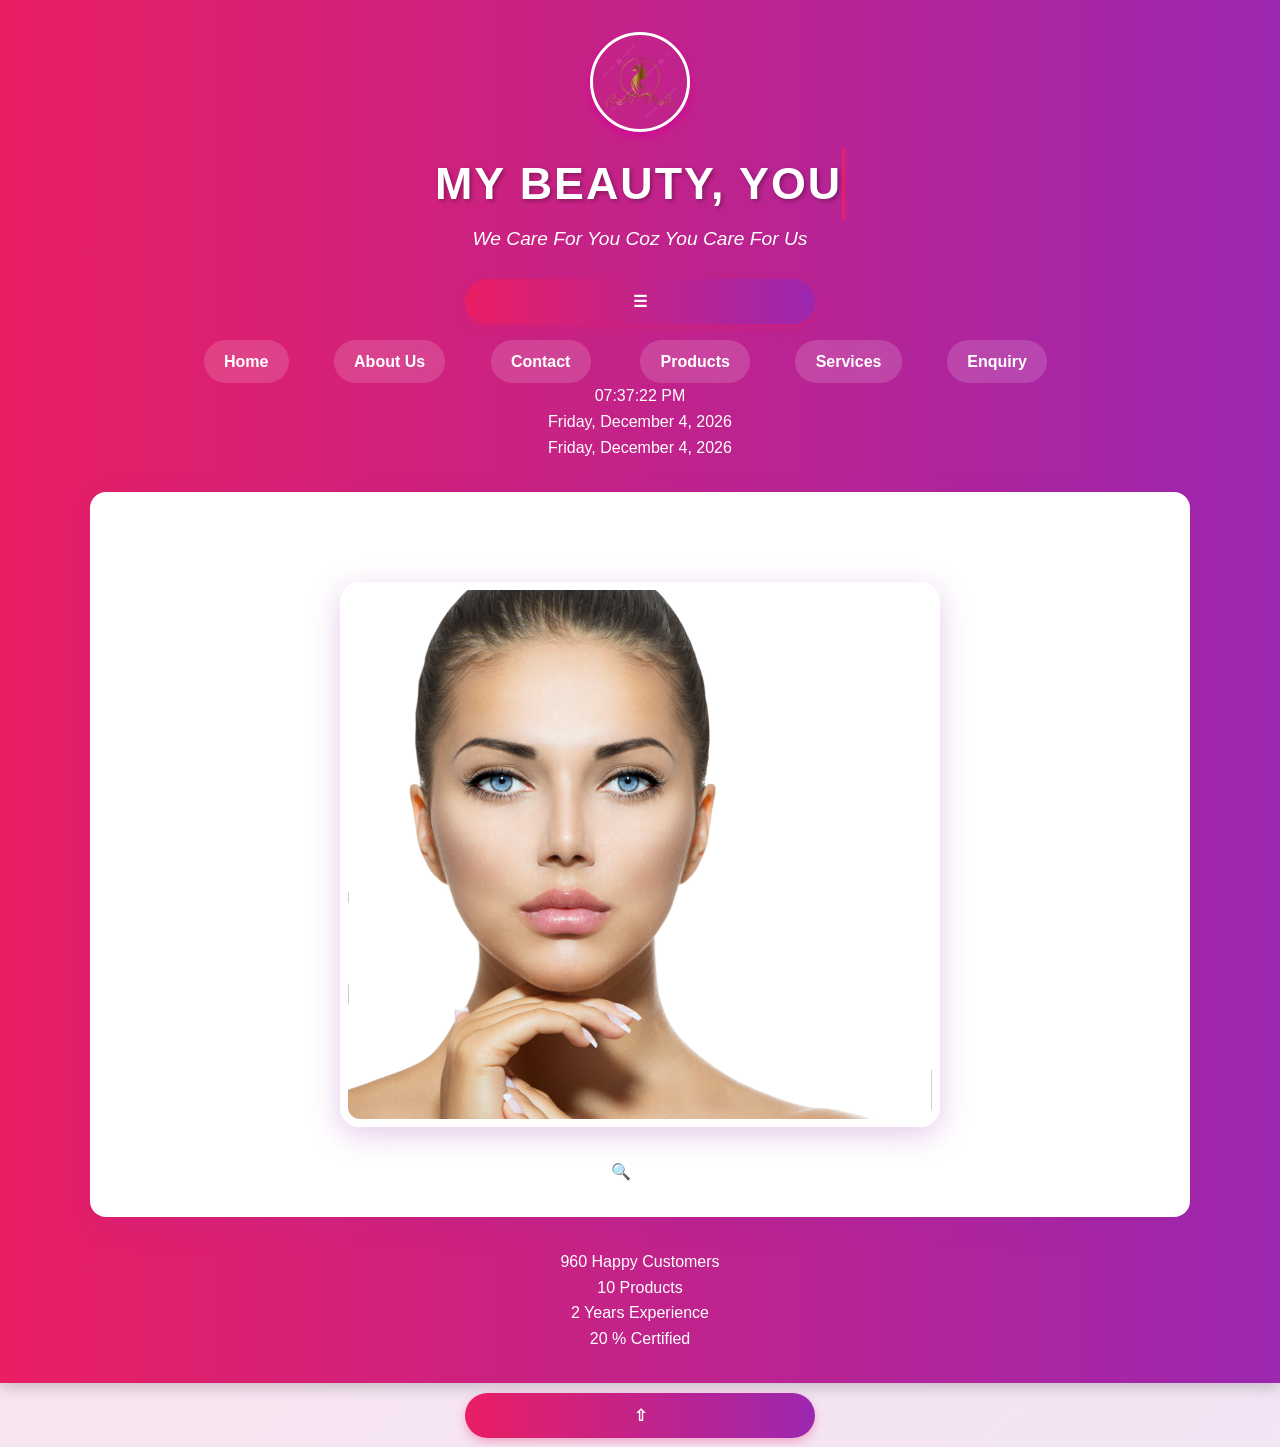
<file: index.html>
<!DOCTYPE html>   
<html lang="en">
<head>
    <meta charset="UTF-8">
    <meta name="viewport" content="width=device-width, initial-scale=1.0">
    <title>MY BEAUTY, YOUR BEAUTY</title>
    <link rel="stylesheet" href="style.css">
</head>
<body>
    <header>
        <img class="logo" width="100" src="images/pngtree-beauty-logo-png-image_6954323.png" alt="">
       <h1>MY BEAUTY, YOUR BEAUTY</h1>
       <h2>We Care For You Coz You Care For Us</h2>
       
       <nav>
        <a href="index.html">Home</a>&nbsp;&nbsp;&nbsp;
        <a href="about us.html">About Us</a>&nbsp;&nbsp;&nbsp;
        <a href="contact.html">Contact</a>&nbsp;&nbsp;&nbsp;&nbsp;
        <a href="products.html">Products</a>&nbsp;&nbsp;&nbsp;
        <a href="services.html">Services</a>&nbsp;&nbsp;&nbsp;
        <a href="enquiry.html">Enquiry</a>&nbsp;&nbsp;&nbsp;
       </nav>
       <main>
         
       <img width="500" src="images/woman-face-13.jpg" alt="">
       </main>  
    </header>
    <!--link javaScript file-->
    <script src="script.js" ></script>  
</body>
</html>
</file>
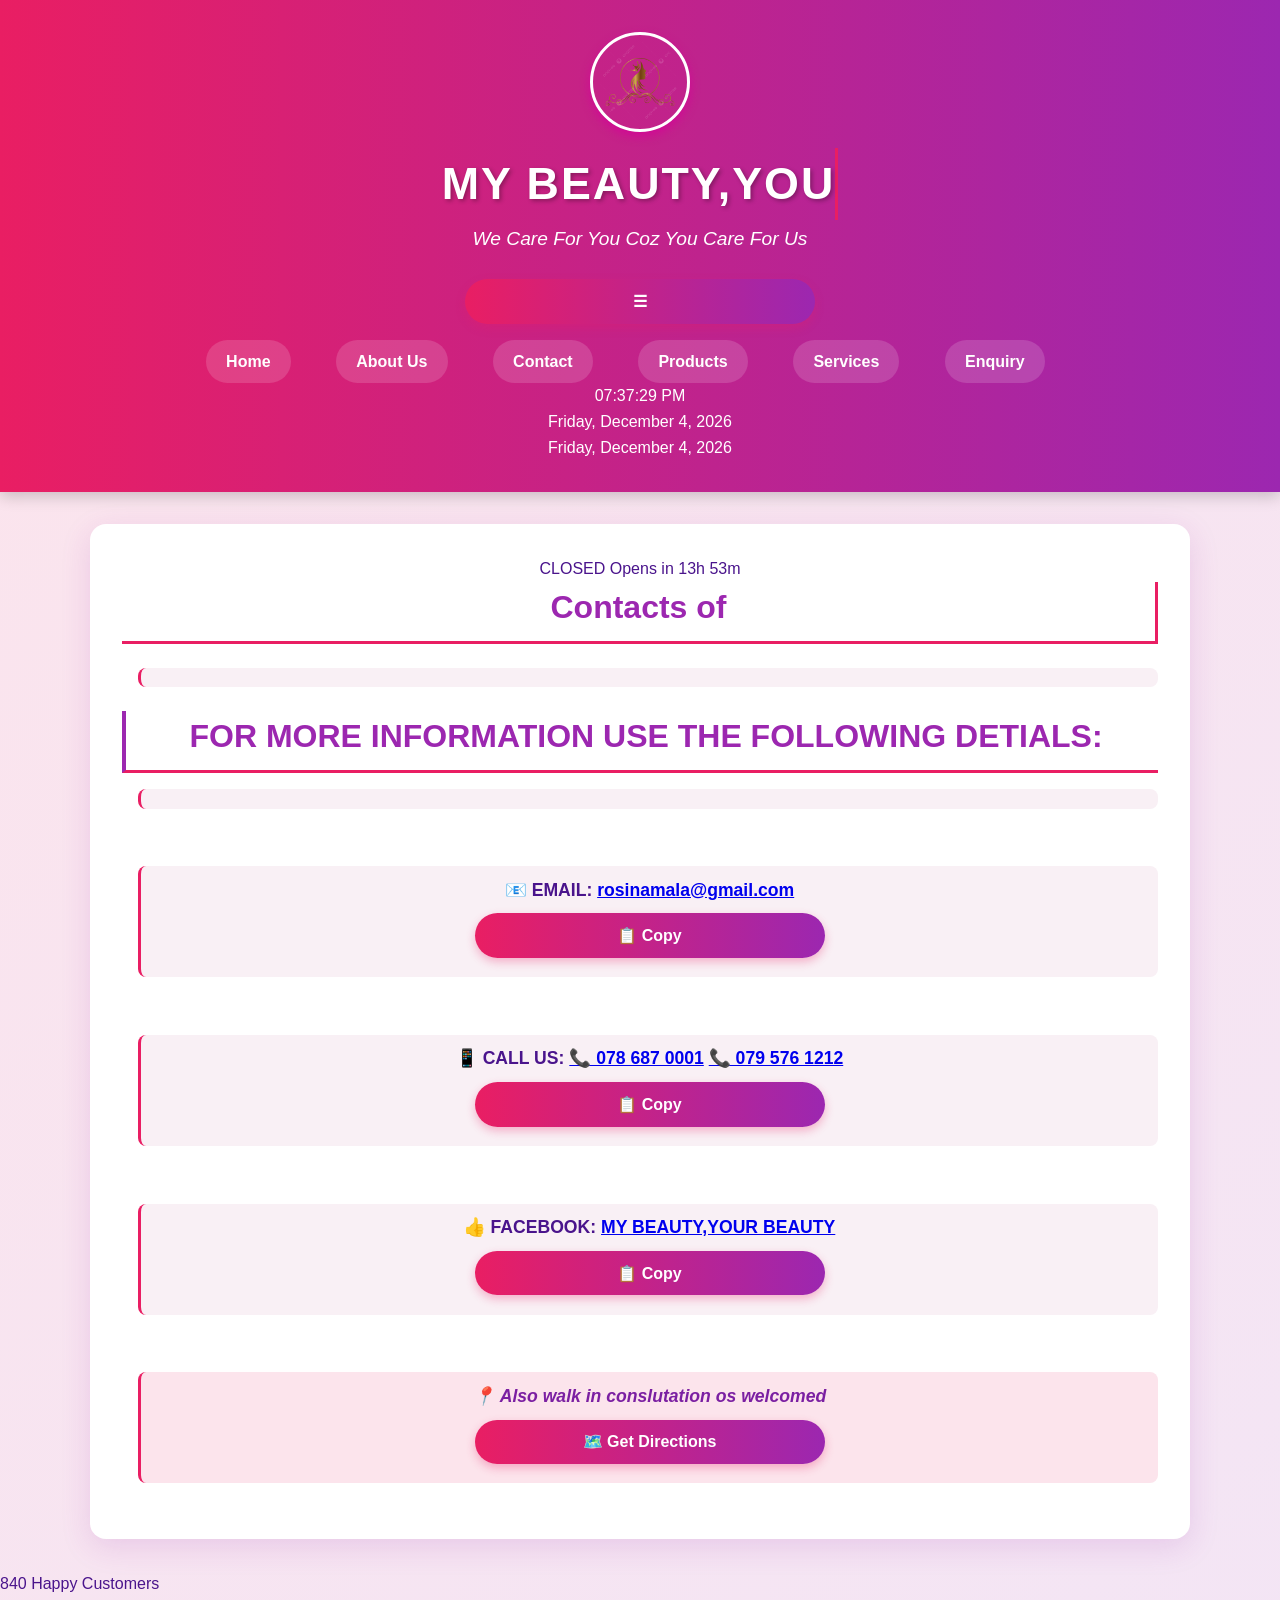
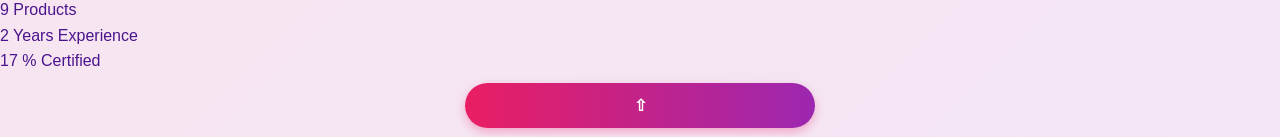
<file: contact.html>
<!DOCTYPE html>
<html lang="en">
<head>
    <meta charset="UTF-8">
    <meta name="viewport" content="width=device-width, initial-scale=1.0">
    <title>MY BEAUTY,YOUR BEAUTY</title>
    <link rel="stylesheet" href="style.css">
</head>
<body>
    <header>
         <img class="logo" width="100" src="images/pngtree-beauty-logo-png-image_6954323.png" alt="">
        <h1>MY BEAUTY,YOUR BEAUTY</h1>
        <h2>We Care For You Coz You Care For Us</h2>
        <nav>
        <a href="index.html">Home</a>&nbsp;&nbsp;&nbsp;
        <a href="about us.html">About Us</a>&nbsp;&nbsp;&nbsp;
        <a href="contact.html">Contact</a>&nbsp;&nbsp;&nbsp;
        <a href="products.html">Products</a>&nbsp;&nbsp;&nbsp;
        <a href="services.html">Services</a>&nbsp;&nbsp;&nbsp;
        <a href="enquiry.html">Enquiry</a>&nbsp;&nbsp;&nbsp;
        </nav>
    </header>
    <main>
      </html>  <h1>Contacts of the company</h1>
       <p>
        <h2>FOR MORE INFORMATION USE THE FOLLOWING DETIALS:</h2></p>
       <br>
        <p>EMAIL:rosinamala@gmail.com</p>
        <br>
        <p>CALL: 078 687 0001/ 079 576 1212</p>
        <br>
        <p>FACEBOOK NAME: MY BEAUTY,YOUR BEAUTY</p>
         <br>
         <p>Also walk in conslutation os welcomed</p>
    </main>
     <!--link javaScript file-->
    <script src="script.js" ></script>  
</html>
</file>
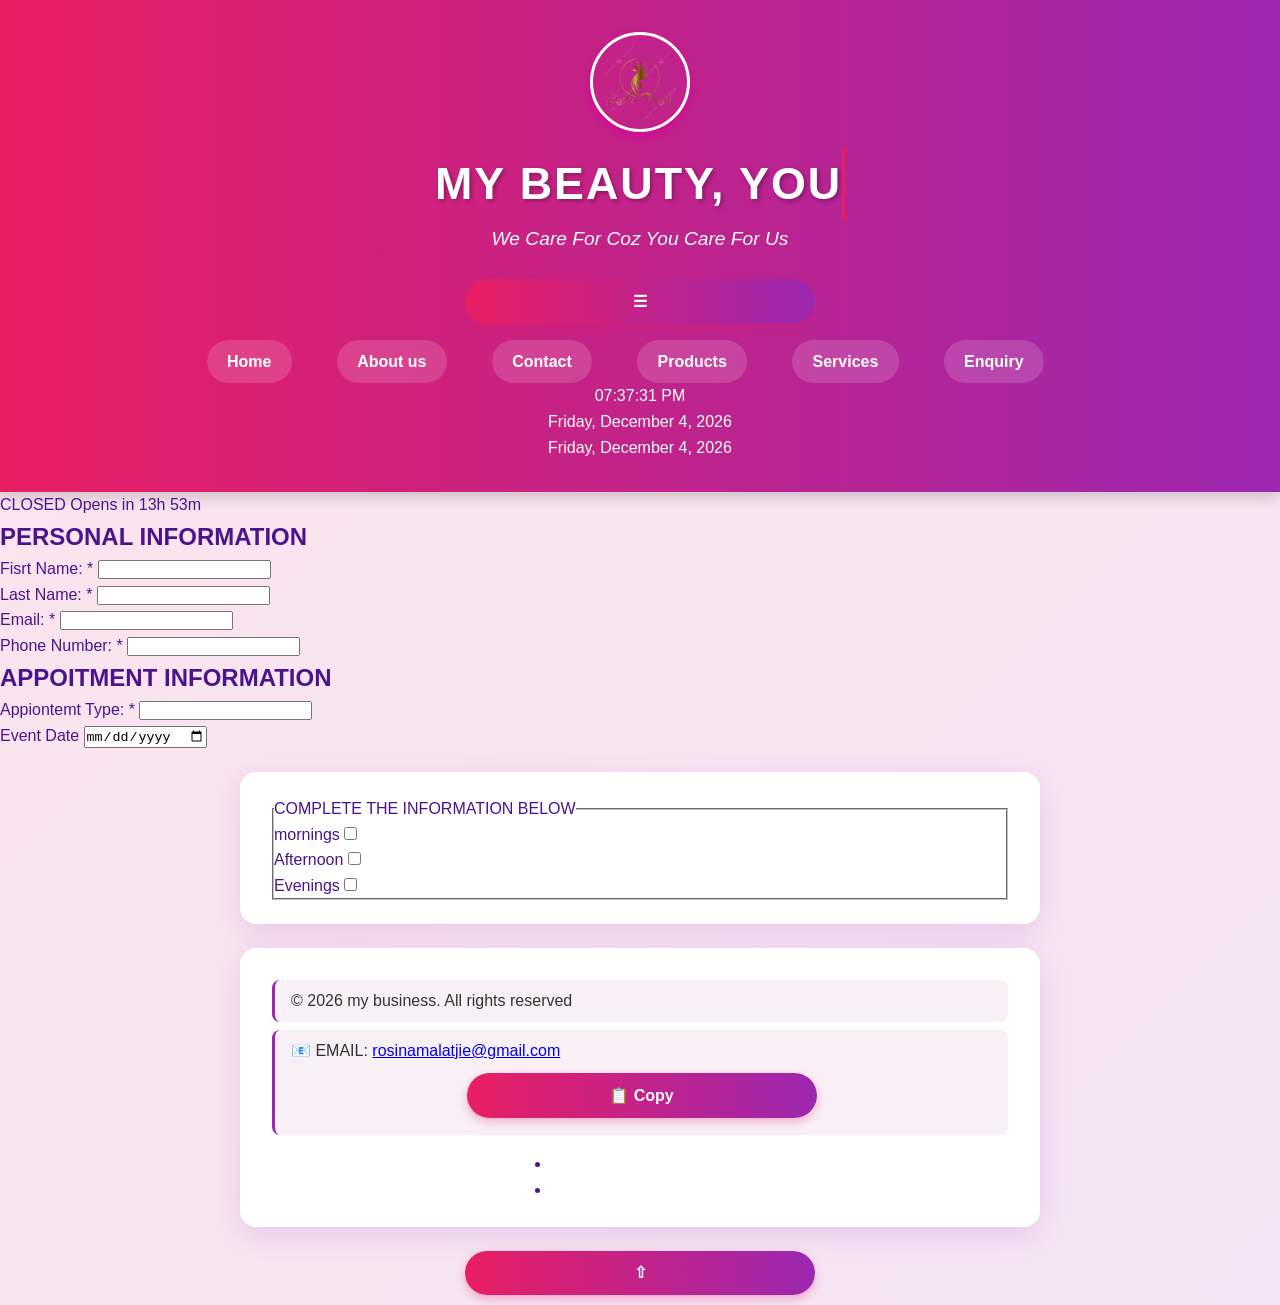
<file: enquiry.html>
<!DOCTYPE html>
<html lang="en">
<head>
    <meta charset="UTF-8">
    <meta name="viewport" content="width=device-width, initial-scale=1.0">
    <title>MY BEAUTY, YOUR BEAUTY</title>
    <link rel="stylesheet" href="style.css">
</head>
<body>
    <header>
         <img class="logo" width="100" src="images/pngtree-beauty-logo-png-image_6954323.png" alt="">
        <h1>MY BEAUTY, YOUR BEAUTY</h1>
        <h2>We Care For Coz You Care For Us </h2>
        <nav>
            <a href="index.html">Home</a>&nbsp;&nbsp;&nbsp;
            <a href="about us.html">About us</a>&nbsp;&nbsp;&nbsp;
            <a href="contact.html">Contact</a>&nbsp;&nbsp;&nbsp;
            <a href="products.html">Products</a>&nbsp;&nbsp;&nbsp;
            <a href="services.html">Services</a>&nbsp;&nbsp;&nbsp;
            <a href="enquiry.html">Enquiry</a>&nbsp;&nbsp;&nbsp;
        </nav>
    </header>
  <section>
    <form action="#" method="POST">
        <h2>PERSONAL INFORMATION</h2>
        <label for="First Name">Fisrt Name: *</label>
        <input type="text" id="firstName" name="firstName" required>
        <br>
        <label for="Last Name">Last Name: *</label>
        <input type="text" id="lastName" name="lastName" required>
        <br>
        <label for="emal">Email: *</label>
        <input type="text" id="email" name="email" required>
        <br>
        <label for="phone number">Phone Number: *</label>
        <input type="text" id="phonenumber" name="phonenumber" required>
        <br>
        <h2>APPOITMENT INFORMATION</h2>
        <label for="type of business"> Appiontemt Type: *</label>
        <input type="typeofbusiness" id="typeofbusiness" name="typeofbusiness" required>
        <br>
        <label for="Event date">Event Date</label>
        <input type="text" id="eventdate" name="eventdate" required>
        <br>
    </form>
  </section>
  <footer>
    <fieldset class="form-group">
        <legend>COMPLETE THE INFORMATION BELOW</legend>
        <div class="checkbox-group">
            <label for="morning">mornings</label>
            <input type="checkbox" name="Contact time" value="morning">
        </div>
        <div class="checkbox-group">
            <label for="morning">Afternoon</label>
            <input type="checkbox" name="Contact time" value="afternoon">
        </div> 
        <div class="checkbox-group">
            <label for="morning">Evenings</label>
            <input type="checkbox" name="Contact time" value="Evenings">
        </div>
    </fieldset>
  </footer>
  <footer>
    <p>&copy; 2024 my business. All rights reserved</p>
    <p>Email: rosinamalatjie@gmail.com  |  Phone +27 78 687 0001</p>
    <nav>
    <ul>
        <li><a href="#">Privacy Policy</a></li>
        <li><a href="#">Terms of Services</a></li>
    </ul>
    </nav>
  </footer>
   <!--link javaScript file-->
    <script src="script.js" ></script>  
</html>
</file>
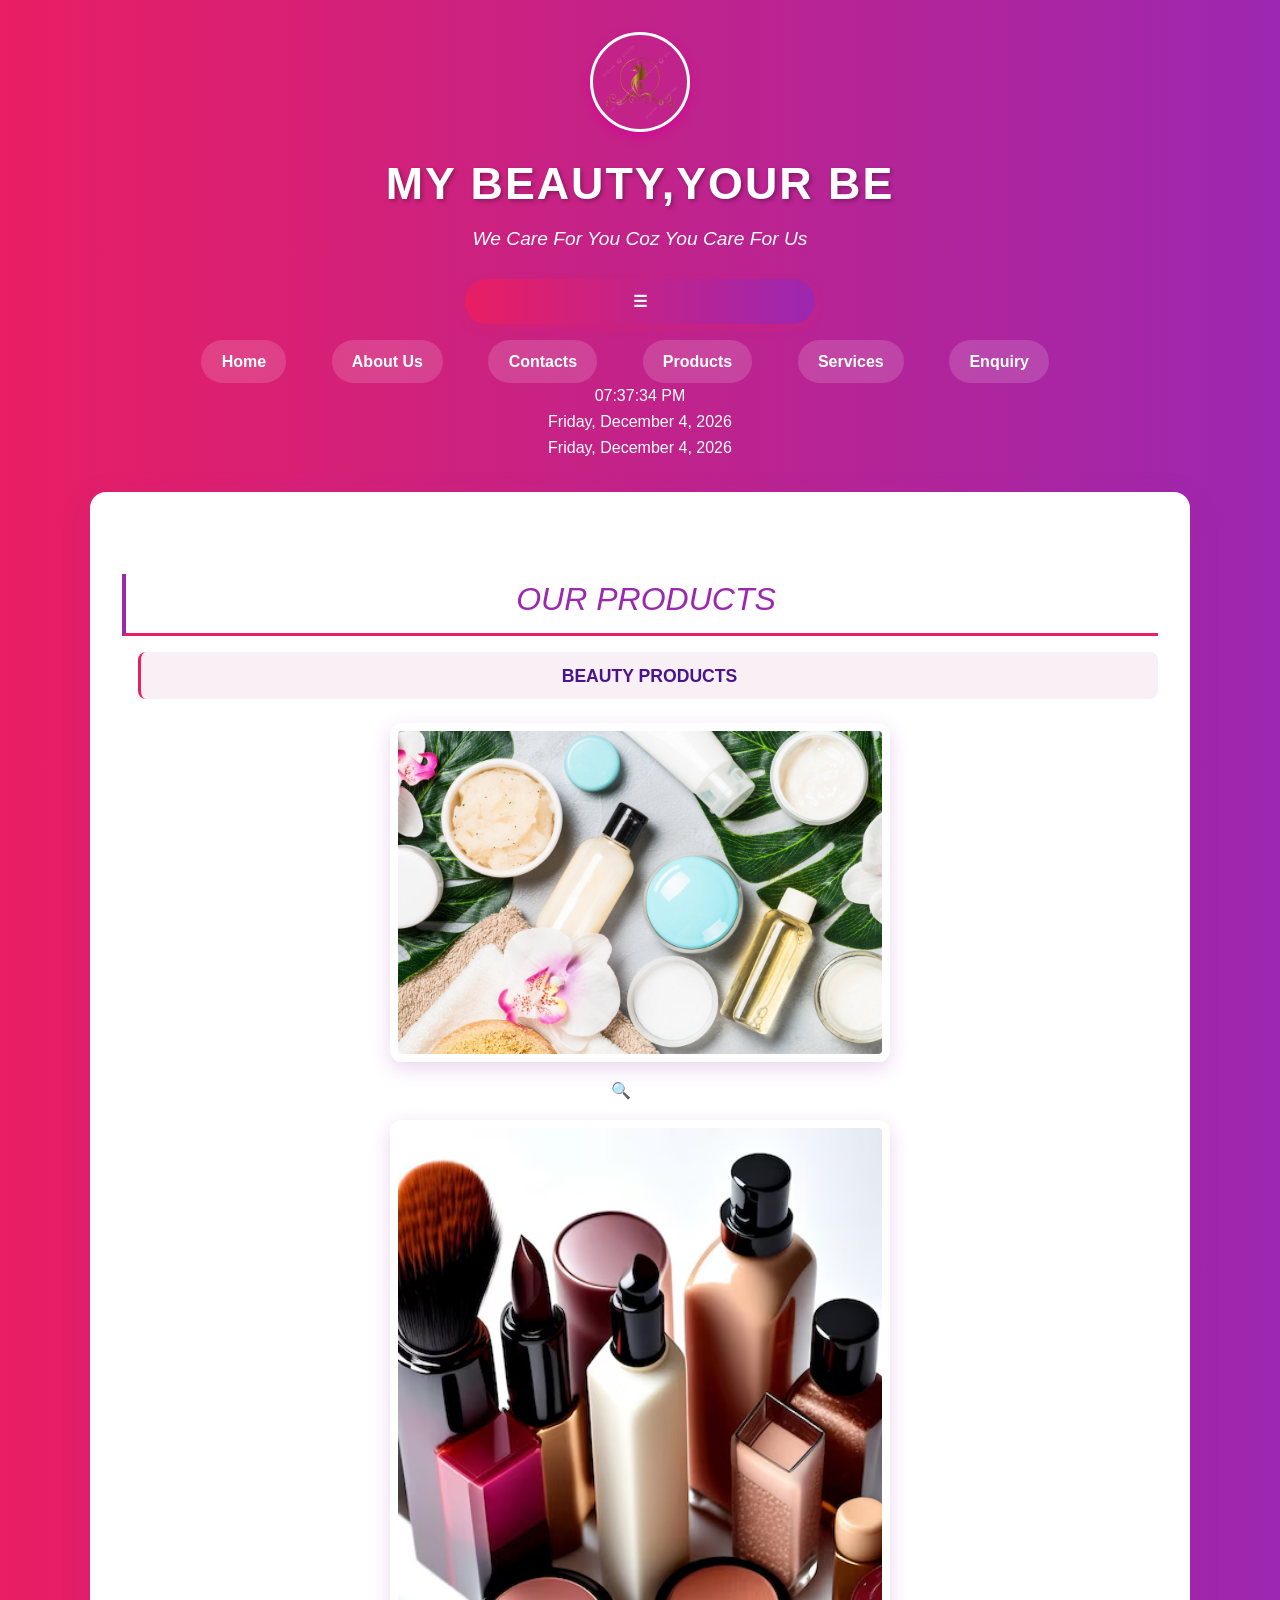
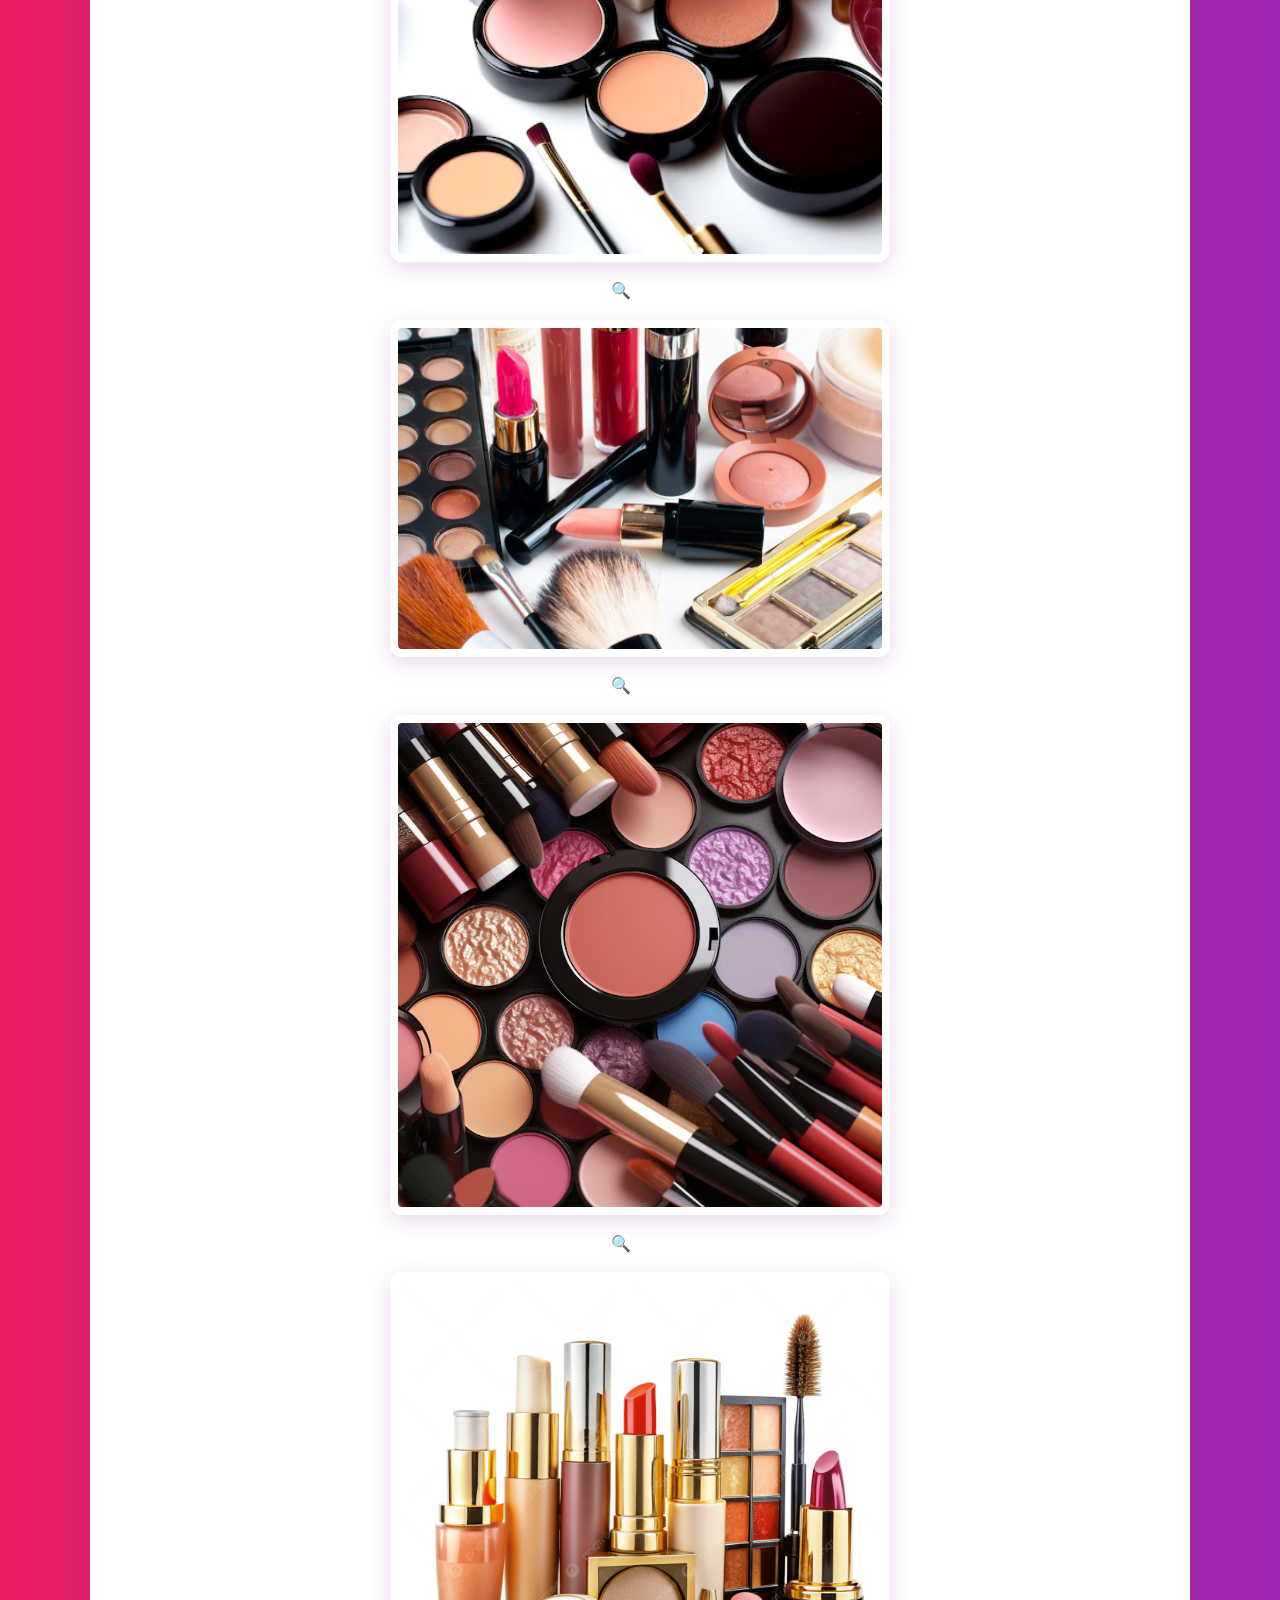
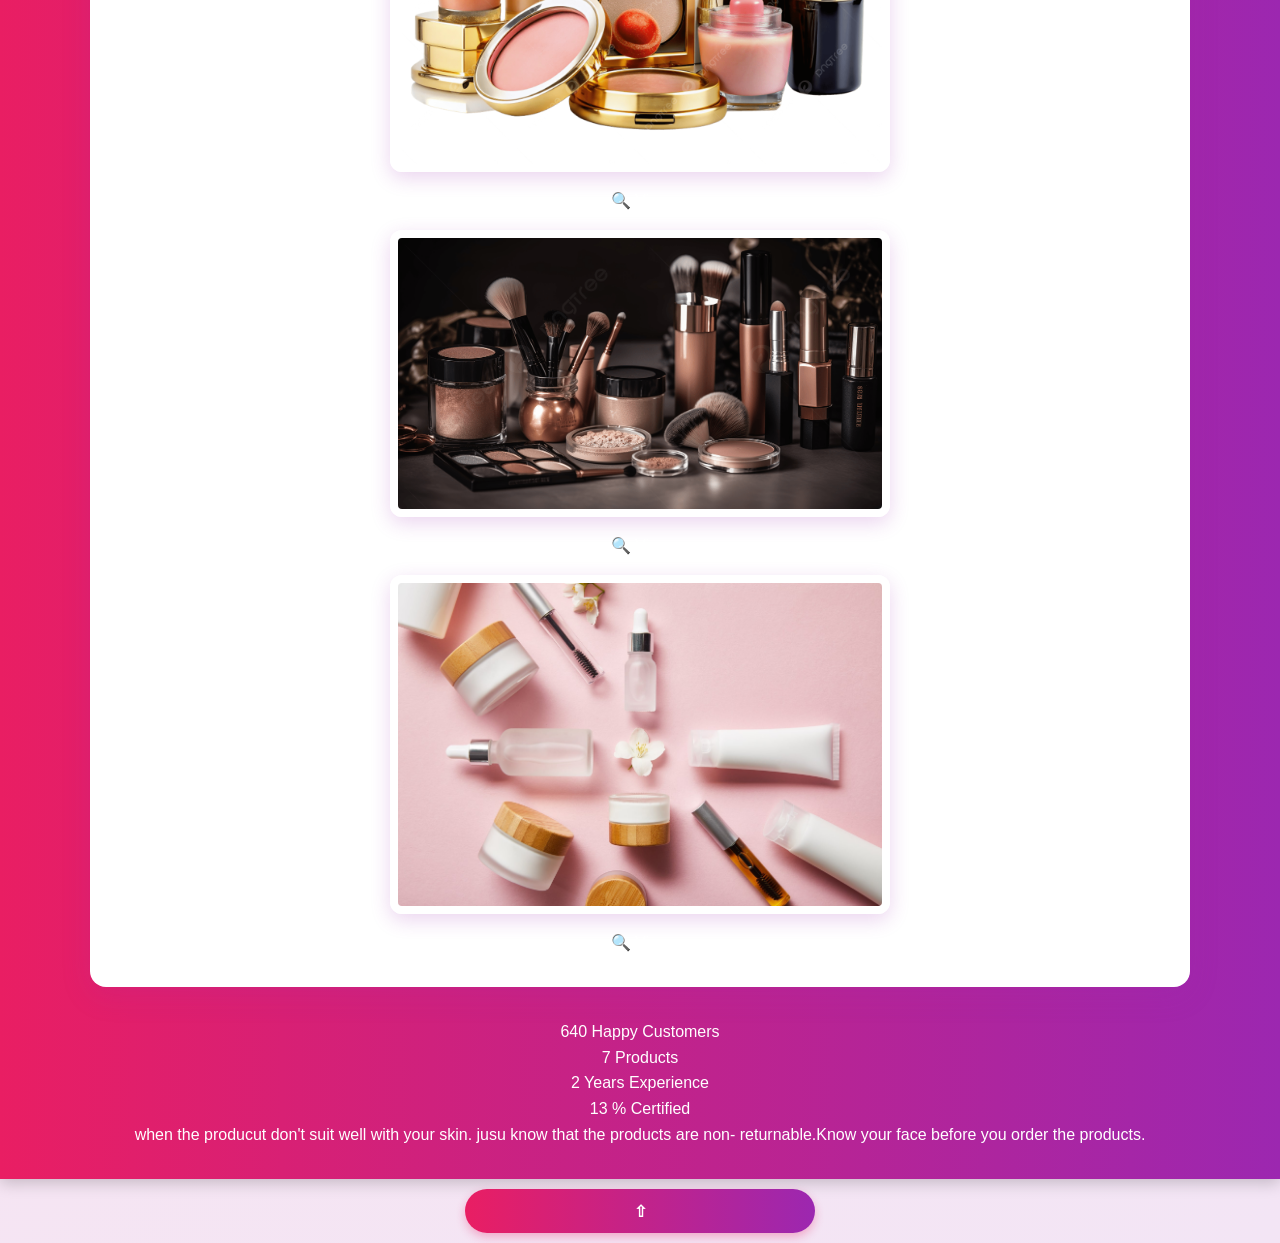
<file: products.html>
<!DOCTYPE html>
<html lang="en">
<head>
    <meta charset="UTF-8">
    <meta name="viewport" content="width=device-width, initial-scale=1.0">
    <title>MY BEAUTY, YOUR BEAUTY</title>
    <link rel="stylesheet" href="style.css">
</head>
<body>
    <header>
         <img class="logo" width="100" src="images/pngtree-beauty-logo-png-image_6954323.png" alt="">
        <h1>MY BEAUTY,YOUR BEAUTY</h1>
        <h2>We Care For You Coz You Care For Us</h2>
        <nav>
            <a href="index.html">Home</a>&nbsp;&nbsp;&nbsp;
            <a href="about us.html">About Us</a>&nbsp;&nbsp;&nbsp;
            <a href="contact.html">Contacts</a>&nbsp;&nbsp;&nbsp;
            <a href="products.html">Products</a>&nbsp;&nbsp;&nbsp;
            <a href="services.html">Services</a>&nbsp;&nbsp;&nbsp;
            <a href="enquiry.html">Enquiry</a>&nbsp;&nbsp;&nbsp;
        </nav>
        <main>
            <h2>OUR PRODUCTS</h2>
            <p>BEAUTY PRODUCTS</p>
             <img width="500" src="images/R.jpg" alt="">
             <img width="350" src="images/various-makeup-professional-cosmetics-white-table_926199-247525.avif" alt="">
             <img width="500" src="images/f7a666183ecba0bc8e85a22cc46e0fc7.jpg" alt="">
             <img width="450" src="images/collection-make-up-beauty-products_1057389-42015.avif" alt="">
             <img width="400" src="images/pngtree-geset-of-luxury-beauty-cosmetic-makeup-bdifferent-png-image_16480004.png" alt="">
             <img  width="300" src="images/pngtree-various-makeup-products-lie-on-a-table-on-dark-picture-image_3185889.jpg" alt="">
             <img width="300" src="images/R (1).jpg" alt="">
        </main>
          <p><h7>when the producut don't suit well with your skin. jusu know that the products are non-
        returnable.Know your face before you order the products.</h7></p>
    </header>
     <!--link javaScript file-->
    <script src="script.js" ></script>  
</body>
</html>
</file>
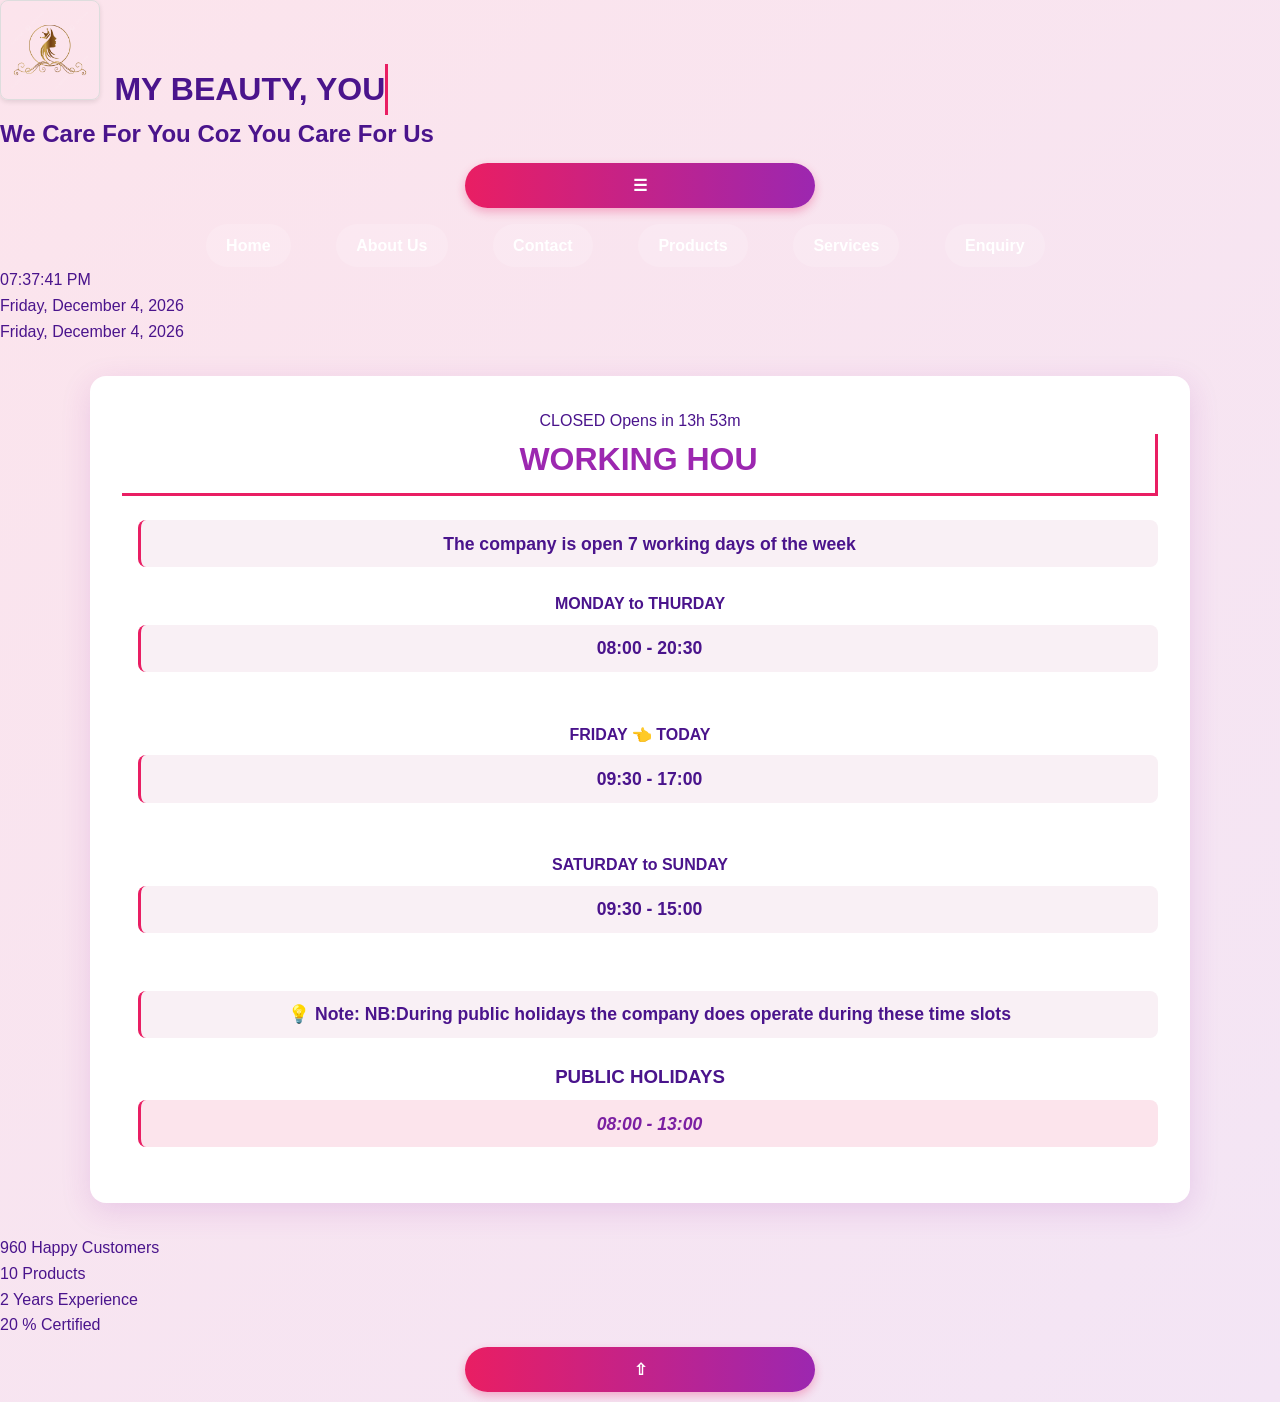
<file: services.html>
<!DOCTYPE html>
<html lang="en">
<head>
    <meta charset="UTF-8">
    <meta name="viewport" content="width=device-width, initial-scale=1.0">
    <title>MY BEAUTY, YOUR BEAUTY</title>
    <link rel="stylesheet" href="style.css">
</head>
<body>
      <img class="logo" width="100" src="images/pngtree-beauty-logo-png-image_6954323.png" alt="">
    <h1>MY BEAUTY, YOUR BEAUTY</h1>
    <h2>We Care For You Coz You Care For Us</h2>
    <nav>
        <a href="index.html">Home</a>&nbsp;&nbsp;&nbsp;
        <a href="about us.html">About Us</a>&nbsp;&nbsp;&nbsp;
        <a href="contact.html">Contact</a>&nbsp;&nbsp;&nbsp;
        <a href="products.html">Products</a>&nbsp;&nbsp;&nbsp;
        <a href="services.html">Services</a>&nbsp;&nbsp;&nbsp;
        <a href="enquiry.html">Enquiry</a> &nbsp;&nbsp;&nbsp;
           
    </nav>
    <main>
        <h1>WORKING HOURS</h1>
        <P>The company is open 7 working days of the week </P>
        <h4>MONDAY to THURDAY</h4>
        <P>08:00 - 20:30</P>
        <br>
        <h4>FRIDAY</h4>
        <p>09:30 - 17:00</p>
        <br>
        <h4>SATURDAY to SUNDAY</h4>
        <P>09:30 - 15:00</P>
        <br>
        <p>NB:During public holidays the company does operate during these time slots </p>
        <h3> PUBLIC HOLIDAYS</h3>
        <p>08:00 - 13:00</p>

    </main>
     <!--link javaScript file-->
    <script src="script.js" ></script>  
</body>
</html>
</file>
<file: style.css>
body{
    background-color: rgb(189, 236, 19);
}
/* style.css – Homepage (index.html) */

/* Reset & base */
* {
    margin: 0;
    padding: 0;
    box-sizing: border-box;
}

body {
    font-family: 'Segoe UI', Tahoma, Geneva, Verdana, sans-serif;
    background: linear-gradient(135deg, #c90d4cb7, #df0b51);
    color: #4a148c;
    min-height: 100vh;
    line-height: 1.6;
}

/* Header */
header {
    background: linear-gradient(90deg, #e91e63, #700c81);
    color: rgb(221, 12, 110);
    padding: 2rem 1rem 1rem;
    text-align: center;
    box-shadow: 0 4px 15px rgba(0,0,0,0.2);
}

/* Logo image */
header img {
    max-width: 120px;
    height: auto;
    border-radius: 50%;
    border: 3px solid white;
    margin-bottom: 0.5rem;
    box-shadow: 0 4px 10px rgba(0,0,0,0.3);
    transition: transform 0.3s ease;
}

header img:hover {
    transform: scale(1.05);
}

header h1 {
    font-size: 2.8rem;
    letter-spacing: 2px;
    text-shadow: 2px 2px 4px rgba(0,0,0,0.3);
    margin-bottom: 0.3rem;
}

header h2 {
    font-size: 1.2rem;
    font-weight: 300;
    font-style: italic;
    opacity: 0.9;
    margin-bottom: 1.5rem;
}

/* Navigation */
nav {
    display: flex;
    justify-content: center;
    flex-wrap: wrap;
    gap: 0.8rem;
    margin-top: 1rem;
}

nav a {
    color: white;
    text-decoration: none;
    font-weight: 600;
    padding: 0.5rem 1.2rem;
    border-radius: 25px;
    background: rgba(255,255,255,0.15);
    transition: all 0.3s ease;
    border: 1px solid transparent;
}

nav a:hover {
    background: pink;
    color: #9c27b0;
    border-color: #e91e63;
    transform: translateY(-2px);
    box-shadow: 0 4px 10px rgba(233,30,99,0.4);
}

/* Main – homepage large image */
main {
    max-width: 1000px;
    margin: 2rem auto;
    padding: 0 1rem;
    text-align: center;
}

main img {
    width: 100%;
    max-width: 900px;
    height: auto;
    border-radius: 20px;
    box-shadow: 0 8px 30px rgba(156, 39, 176, 0.25);
    transition: transform 0.3s ease, box-shadow 0.3s ease;
}

main img:hover {
    transform: scale(1.01);
    box-shadow: 0 12px 40px rgba(156, 39, 176, 0.4);
}

/* Responsive */
@media (max-width: 600px) {
    header h1 { font-size: 2rem; }
    header img { max-width: 80px; }
    nav { flex-direction: column; align-items: center; }
    nav a { width: 80%; text-align: center; }
    main img { border-radius: 12px; }
}
/* style.css – Contact page */

/* Reset & base */
* {
    margin: 0;
    padding: 0;
    box-sizing: border-box;
}

body {
    font-family: 'Segoe UI', Tahoma, Geneva, Verdana, sans-serif;
    background: linear-gradient(135deg, #fce4ec, #f3e5f5);
    color: #4a148c;
    min-height: 100vh;
    line-height: 1.6;
}

/* Header (consistent with other pages) */
header {
    background: linear-gradient(90deg, #e91e63, #9c27b0);
    color: rgb(228, 29, 29);
    padding: 2rem 1rem;
    text-align: center;
    box-shadow: 0 4px 15px rgba(0,0,0,0.2);
}

header h1 {
    font-size: 2.8rem;
    letter-spacing: 2px;
    text-shadow: 2px 2px 4px rgba(0,0,0,0.3);
    margin-bottom: 0.3rem;
}

header h2 {
    font-size: 1.2rem;
    font-weight: 300;
    font-style: italic;
    opacity: 0.9;
    margin-bottom: 1.5rem;
}

nav {
    display: flex;
    justify-content: center;
    flex-wrap: wrap;
    gap: 1rem;
    margin-top: 1rem;
}

nav a {
    color: white;
    text-decoration: none;
    font-weight: 600;
    padding: 0.5rem 1.2rem;
    border-radius: 25px;
    background: rgba(255,255,255,0.15);
    transition: all 0.3s ease;
    border: 1px solid transparent;
}

nav a:hover {
    background: rgb(219, 20, 20);
    color: #9c27b0;
    border-color: #e91e63;
    transform: translateY(-2px);
    box-shadow: 0 4px 10px rgba(233,30,99,0.4);
}

/* Main – contact info */
main {
    max-width: 700px;
    margin: 3rem auto;
    padding: 2.5rem;
    background: white;
    border-radius: 16px;
    box-shadow: 0 8px 30px rgba(156, 39, 176, 0.15);
}

main h1 {
    font-size: 2.2rem;
    color: #9c27b0;
    text-align: center;
    margin-bottom: 1.5rem;
    border-bottom: 3px solid #e91e63;
    padding-bottom: 0.5rem;
}

main h2 {
    font-size: 1.3rem;
    color: #e91e63;
    margin: 1.5rem 0 0.5rem;
    text-align: center;
    font-weight: 600;
}

main p {
    font-size: 1.1rem;
    color: #333;
    margin: 0.8rem 0;
    padding: 0.6rem 1rem;
    background: #f9f0f5;
    border-radius: 8px;
    border-left: 4px solid #9c27b0;
    word-break: break-word;
}

main p:last-child {
    text-align: center;
    font-style: italic;
    color: #7b1fa2;
    border-left-color: #e91e63;
    background: #fce4ec;
}

/* Responsive */
@media (max-width: 600px) {
    header h1 { font-size: 2rem; }
    nav { flex-direction: column; align-items: center; }
    nav a { width: 80%; text-align: center; }
    main {
        margin: 1.5rem;
        padding: 1.5rem;
    }
    main h1 { font-size: 1.8rem; }
    main p { font-size: 1rem; }
}
/* style.css – Enquiry page */

/* Reset & base */
* {
    margin: 0;
    padding: 0;
    box-sizing: border-box;
}

body {
    font-family: 'Segoe UI', Tahoma, Geneva, Verdana, sans-serif;
    background: linear-gradient(135deg, #fce4ec, #f3e5f5);
    color: #4a148c;
    min-height: 100vh;
    line-height: 1.6;
}

/* Header */
header {
    background: linear-gradient(90deg, #e91e63, #9c27b0);
    color: white;
    padding: 2rem 1rem;
    text-align: center;
    box-shadow: 0 4px 15px rgba(0,0,0,0.2);
}

header h1 {
    font-size: 2.8rem;
    letter-spacing: 2px;
    text-shadow: 2px 2px 4px rgba(0,0,0,0.3);
    margin-bottom: 0.3rem;
}

header h2 {
    font-size: 1.2rem;
    font-weight: 300;
    font-style: italic;
    opacity: 0.9;
    margin-bottom: 1.5rem;
}

nav {
    display: flex;
    justify-content: center;
    flex-wrap: wrap;
    gap: 1rem;
    margin-top: 1rem;
}

nav a {
    color: white;
    text-decoration: none;
    font-weight: 600;
    padding: 0.5rem 1.2rem;
    border-radius: 25px;
    background: rgba(255,255,255,0.15);
    transition: all 0.3s ease;
    border: 1px solid transparent;
}

nav a:hover {
    background: white;
    color: #9c27b0;
    border-color: #e91e63;
    transform: translateY(-2px);
    box-shadow: 0 4px 10px rgba(233,30,99,0.4);
}

/* Main – enquiry form section 1 */
main {
    max-width: 800px;
    margin: 2rem auto;
    padding: 2rem;
    background: white;
    border-radius: 16px;
    box-shadow: 0 8px 30px rgba(156, 39, 176, 0.15);
}

main h1 {
    font-size: 2rem;
    color: #9c27b0;
    text-align: center;
    margin-bottom: 1.5rem;
    border-bottom: 3px solid #e91e63;
    padding-bottom: 0.5rem;
}

main h2 {
    font-size: 1.3rem;
    color: #e91e63;
    margin: 1.5rem 0 1rem;
    padding-left: 0.5rem;
    border-left: 4px solid #9c27b0;
}

main p {
    font-size: 1.05rem;
    color: #333;
    margin: 0.5rem 0 0.8rem 1rem;
    padding: 0.6rem 1rem;
    background: #f9f0f5;
    border-radius: 8px;
    border-left: 3px solid #e91e63;
}

/* Footer sections (Company info & Inquiry type) */
footer {
    max-width: 800px;
    margin: 1.5rem auto;
    padding: 1.5rem 2rem;
    background: white;
    border-radius: 16px;
    box-shadow: 0 8px 30px rgba(156, 39, 176, 0.15);
}

footer h2 {
    font-size: 1.3rem;
    color: #e91e63;
    margin-bottom: 1rem;
    border-bottom: 2px solid #9c27b0;
    padding-bottom: 0.3rem;
}

footer p {
    font-size: 1rem;
    color: #333;
    margin: 0.5rem 0;
    padding: 0.5rem 1rem;
    background: #f9f0f5;
    border-radius: 8px;
    border-left: 3px solid #9c27b0;
}

/* Buttons */
button {
    display: block;
    width: 100%;
    max-width: 350px;
    margin: 0.6rem auto;
    padding: 0.8rem 1.5rem;
    font-size: 1rem;
    font-weight: 600;
    color: white;
    background: linear-gradient(90deg, #e91e63, #9c27b0);
    border: none;
    border-radius: 25px;
    cursor: pointer;
    transition: all 0.3s ease;
    box-shadow: 0 4px 10px rgba(233,30,99,0.3);
}

button:hover {
    transform: translateY(-3px);
    box-shadow: 0 6px 15px rgba(233,30,99,0.5);
    background: linear-gradient(90deg, #d81b60, #7b1fa2);
}

/* Responsive */
@media (max-width: 600px) {
    header h1 { font-size: 2rem; }
    nav { flex-direction: column; align-items: center; }
    nav a { width: 80%; text-align: center; }
    main, footer {
        margin: 1rem;
        padding: 1rem;
    }
    main h1 { font-size: 1.5rem; }
    main p { margin-left: 0.5rem; }
    button { max-width: 100%; }
}
/* Style for woman-face image */
img[src="images/woman-face-13.jpg"] {
    display: block;
    width: 100%;
    max-width: 600px;
    height: auto;
    margin: 2rem auto;
    border-radius: 20px;
    box-shadow: 0 8px 30px rgba(156, 39, 176, 0.25);
    transition: transform 0.3s ease, box-shadow 0.3s ease;
}

img[src="images/woman-face-13.jpg"]:hover {
    transform: scale(1.02);
    box-shadow: 0 12px 40px rgba(233, 30, 98, 0.952);
}
/* Logo image styling */
header img {
    width: 100px;               /* matches inline width */
    height: auto;               /* maintain aspect ratio */
    display: block;
    margin: 0 auto 1rem;        /* center below nav or in header */
    border-radius: 50%;         /* circular logo */
    box-shadow: 0 4px 10px rgba(212, 5, 150, 0.897);
    transition: transform 0.3s ease;
}

header img:hover {
    transform: scale(1.05);     /* subtle hover effect */
}

/* Responsive: shrink on small screens */
@media (max-width: 600px) {
    header img {
        width: 70px;
    }
}
/* Products page styles */

/* Main content area */
main {
    max-width: 1100px;
    margin: 2rem auto;
    padding: 2rem;
    background: white;
    border-radius: 16px;
    box-shadow: 0 8px 30px rgba(156, 39, 176, 0.15);
}

main h2 {
    font-size: 2rem;
    color: #9c27b0;
    text-align: center;
    margin-bottom: 1rem;
    border-bottom: 3px solid #e91e63;
    padding-bottom: 0.5rem;
}

main p {
    font-size: 1.1rem;
    color: #4a148c;
    text-align: center;
    margin-bottom: 1.5rem;
    font-weight: 600;
}

/* Product images grid */
main img {
    width: 500px;
    max-width: 100%;
    height: auto;
    display: block;
    margin: 1rem auto;
    border-radius: 12px;
    box-shadow: 0 6px 20px rgba(156, 39, 176, 0.2);
    transition: transform 0.3s ease, box-shadow 0.3s ease;
    object-fit: cover;
}

main img:hover {
    transform: scale(1.02);
    box-shadow: 0 10px 30px rgba(233, 30, 99, 0.4);
}

/* Disclaimer text */
h6 {
    font-size: 0.9rem;
    color: #e91e63;
    text-align: center;
    max-width: 800px;
    margin: 1.5rem auto;
    padding: 1rem;
    background: #fff0f3;
    border-radius: 10px;
    border: 1px solid #e91e63;
    font-weight: 500;
    line-height: 1.5;
}

/* Responsive */
@media (max-width: 600px) {
    main {
        margin: 1rem;
        padding: 1rem;
    }
    
    main h2 {
        font-size: 1.5rem;
    }
    
    main img {
        width: 100%;
        margin: 0.8rem auto;
    }
    
    h6 {
        font-size: 0.8rem;
        margin: 1rem;
        padding: 0.8rem;
    }
}
body{
    background-color: #df0b51;
}

    img {
      max-width: 100%;
      height: auto;
      margin-right: 10px;
      border: 1px solid #ddd;
      border-radius: 8px;
      padding: 5px;
      box-shadow: 0 2px 5px rgba(0,0,0,0.1);
    }
</file>
